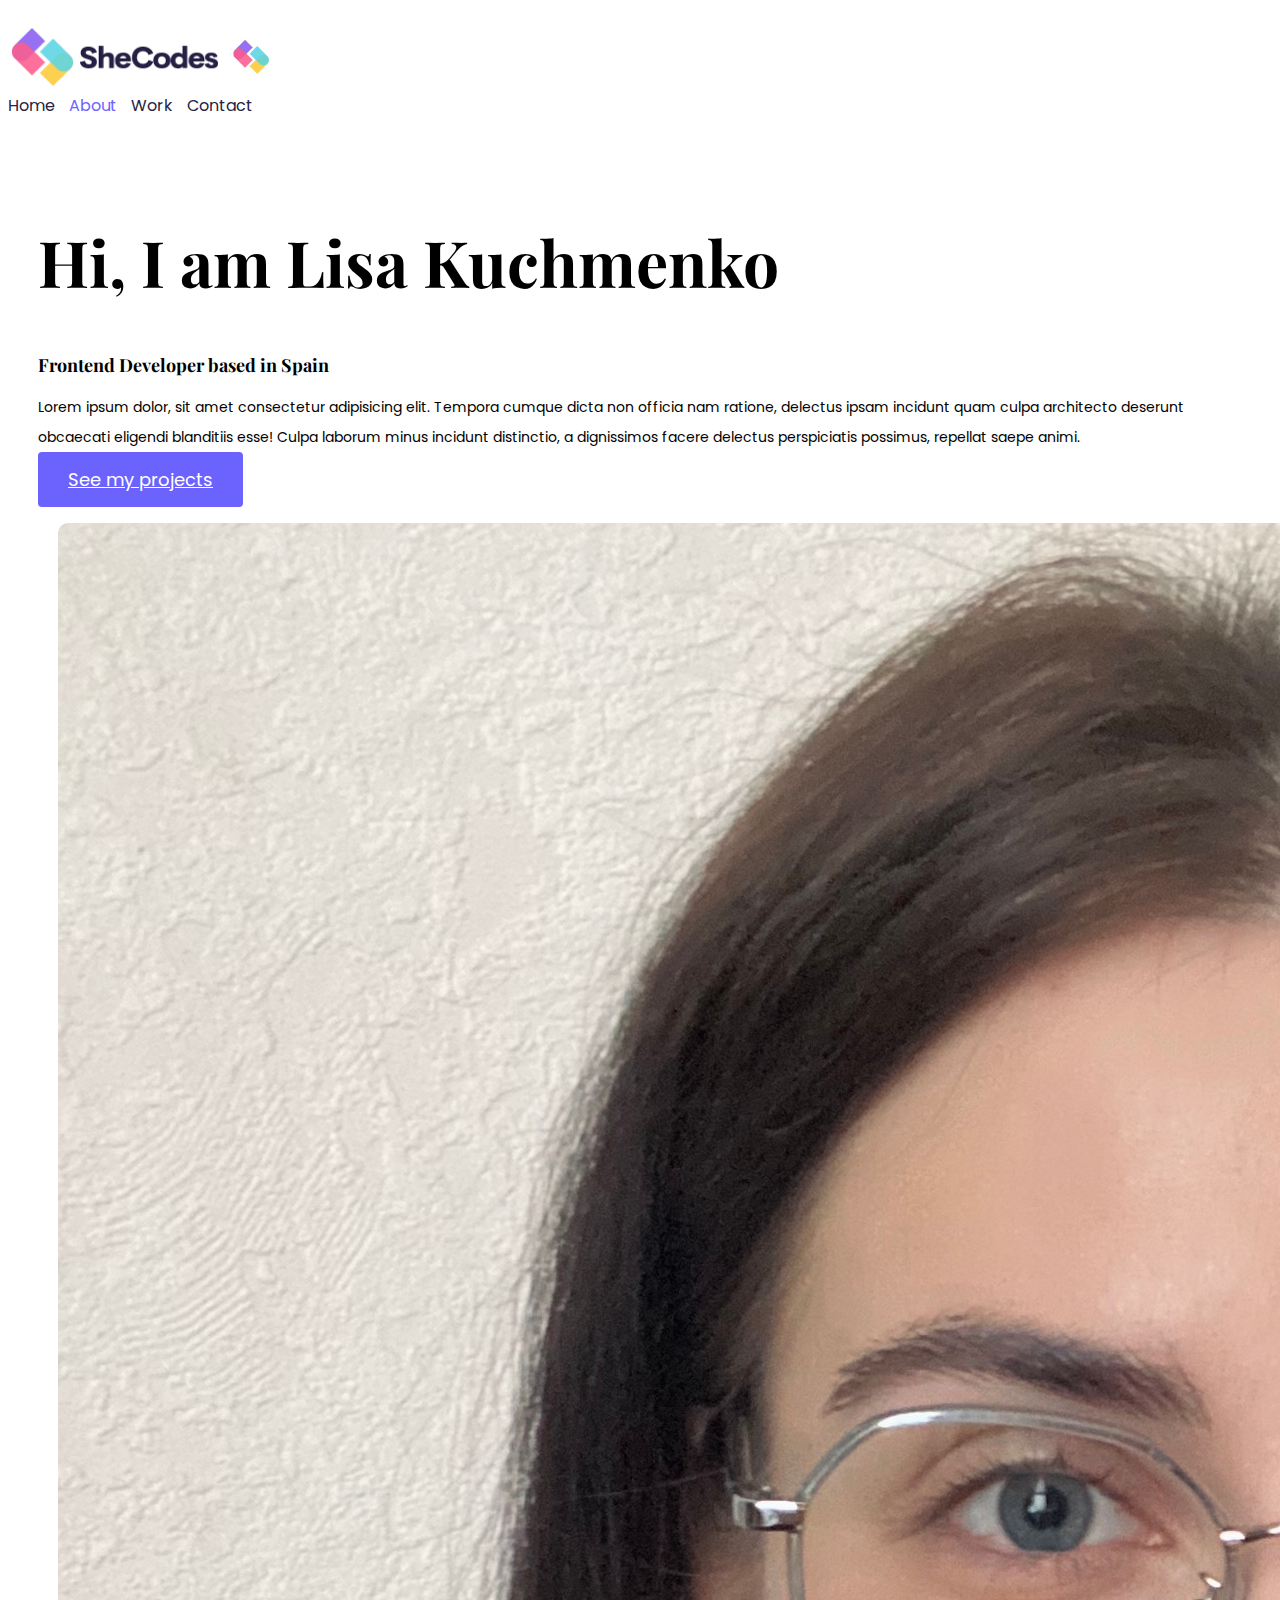
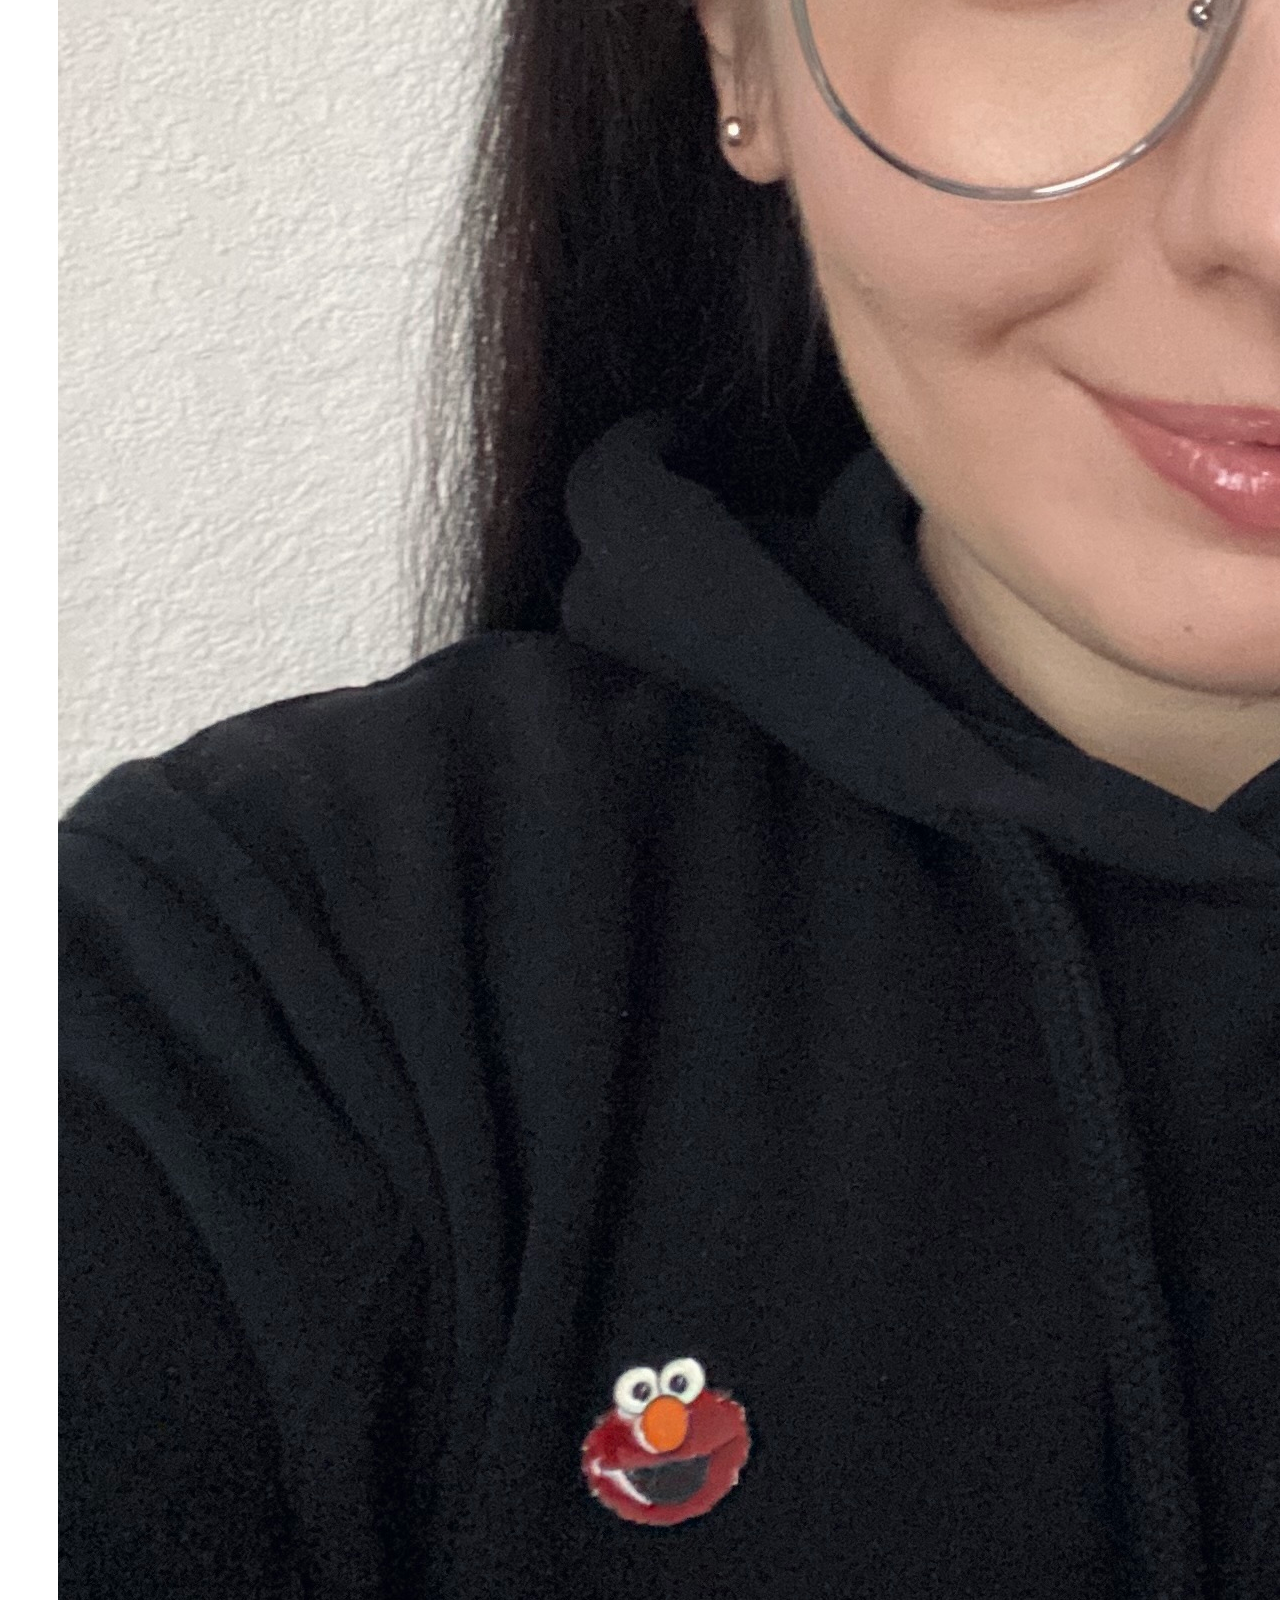
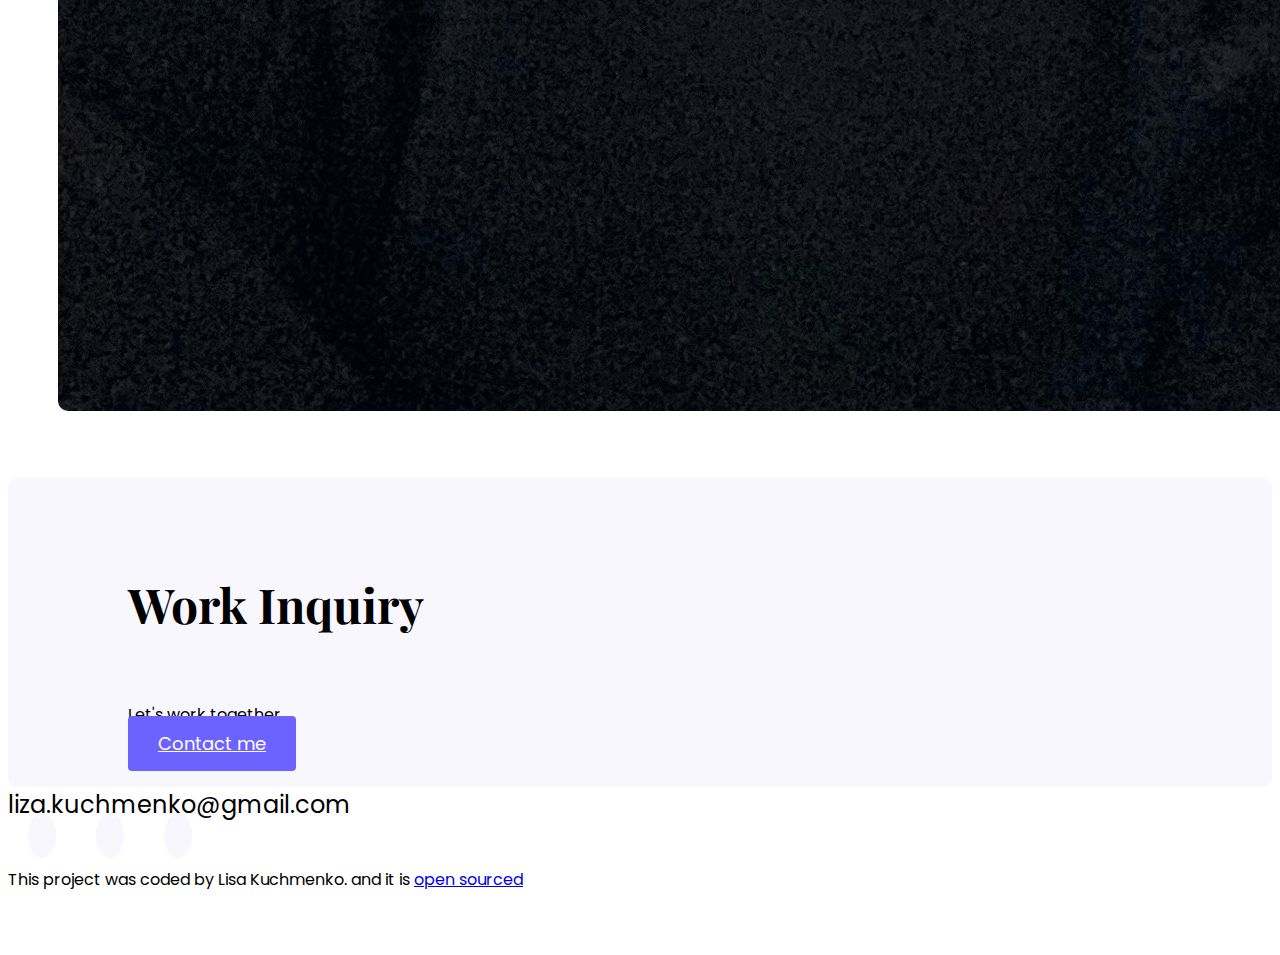
<file: about.html>
<!DOCTYPE html>
<html lang="en">
	<head>
		<meta charset="UTF-8" />
		<meta http-equiv="X-UA-Compatible" content="IE=edge" />
		<meta name="viewport" content="width=device-width, initial-scale=1.0" />
		<meta
			name="description"
			content="Details about front-end developer Lisa Kuchmenko"
		/>
		<link
			href="https://cdn.jsdelivr.net/npm/bootstrap@5.0.2/dist/css/bootstrap.min.css"
			rel="stylesheet"
			integrity="sha384-EVSTQN3/azprG1Anm3QDgpJLIm9Nao0Yz1ztcQTwFspd3yD65VohhpuuCOmLASjC"
			crossorigin="anonymous"
		/>
		<script
			src="https://cdn.jsdelivr.net/npm/bootstrap@5.0.2/dist/js/bootstrap.bundle.min.js"
			integrity="sha384-MrcW6ZMFYlzcLA8Nl+NtUVF0sA7MsXsP1UyJoMp4YLEuNSfAP+JcXn/tWtIaxVXM"
			crossorigin="anonymous"
		></script>
		<link rel="preconnect" href="https://fonts.googleapis.com" />
		<link rel="preconnect" href="https://fonts.gstatic.com" crossorigin />
		<link
			href="https://fonts.googleapis.com/css2?family=Poppins:wght@500;700&display=swap"
			rel="stylesheet"
		/>
		<link rel="preconnect" href="https://fonts.googleapis.com" />
		<link rel="preconnect" href="https://fonts.gstatic.com" crossorigin />
		<link
			href="https://fonts.googleapis.com/css2?family=Playfair+Display:wght@700&family=Poppins:wght@500;700&display=swap"
			rel="stylesheet"
		/>
		<link
			rel="stylesheet"
			href="https://cdnjs.cloudflare.com/ajax/libs/font-awesome/6.1.1/css/all.min.css"
			integrity="sha512-KfkfwYDsLkIlwQp6LFnl8zNdLGxu9YAA1QvwINks4PhcElQSvqcyVLLD9aMhXd13uQjoXtEKNosOWaZqXgel0g=="
			crossorigin="anonymous"
			referrerpolicy="no-referrer"
		/>
		<link rel="stylesheet" href="styles/style.css" />
		<title>About front-end developer Lisa Kuchmenko</title>
	</head>
	<body>
		<div class="container">
			<nav class="d-flex justify-content-between">
				<a href="/" title="homepage"
					><img
						src="images/logo.png"
						alt="logo"
						class="logo d-none d-md-block" />
					<img
						src="images/small-logo.jpeg"
						alt="small logo"
						class="small-logo d-block d-md-none"
				/></a>
				<ul class="d-flex align-items-center">
					<li><a href="/" title="homepage">Home</a></li>
					<li class="active">
						<a href="/about.html" title="about me">About</a>
					</li>
					<li><a href="/work.html" title="my projects">Work</a></li>
					<li><a href="/contact.html" title="contact details">Contact</a></li>
				</ul>
			</nav>
		</div>
		<div class="content-container container">
			<div class="row">
				<div class="col-lg-6">
					<div class="content">
						<h1 class="mb-4">Hi, I am Lisa Kuchmenko</h1>
						<h2 class="mb-4">Frontend Developer based in Spain</h2>
						<p class="mb-5">
							Lorem ipsum dolor, sit amet consectetur adipisicing elit. Tempora
							cumque dicta non officia nam ratione, delectus ipsam incidunt quam
							culpa architecto deserunt obcaecati eligendi blanditiis esse!
							Culpa laborum minus incidunt distinctio, a dignissimos facere
							delectus perspiciatis possimus, repellat saepe animi.
						</p>
						<a href="/work.html" class="btn btn-branding">See my projects</a>
					</div>
				</div>
				<div class="col-lg-6">
					<img
						src="images/avatar.jpg"
						alt="avatar photo"
						class="img-fluid avatar"
					/>
				</div>
			</div>
			<footer>
				<div
					class="contact-box d-flex justify-content-between mb-5 d-none d-md-flex"
				>
					<div>
						<h4>Work Inquiry</h4>
						<p>Let's work together</p>
					</div>
					<div class="align-self-center">
						<a
							href="/contact.html"
							class="btn btn-branding"
							title="contact details"
							>Contact me</a
						>
					</div>
				</div>
				<div class="d-flex justify-content-center mb-5">
					<a
						href="mailto:liza.kuchmenko@gmail.com"
						class="email-link"
						title="contact email"
						>liza.kuchmenko@gmail.com</a
					>
				</div>
				<div class="social-links d-flex justify-content-center">
					<a
						href="https://github.com/lisakuchmenko"
						target="_blank"
						title="GitHub profile"
						><i class="fa-brands fa-github"></i
					></a>
					<a
						href="https://www.facebook.com/elizabeth.kuchmenko"
						target="_blank"
						title="Facebook profile"
						><i class="fa-brands fa-facebook"></i></a
					><a
						href="https://twitter.com/liza_kuchmenko"
						target="_blank"
						title="Twitter profile"
						><i class="fa-brands fa-twitter"></i
					></a>
				</div>
				<p class="text-center mt-5 text-muted">
					This project was coded by Lisa Kuchmenko. and it is
					<a
						href="https://github.com/lisakuchmenko/portfolio-project"
						target="_blank"
						title="project on GitHub"
						>open sourced</a
					>
				</p>
			</footer>
		</div>
	</body>
</html>
</file>
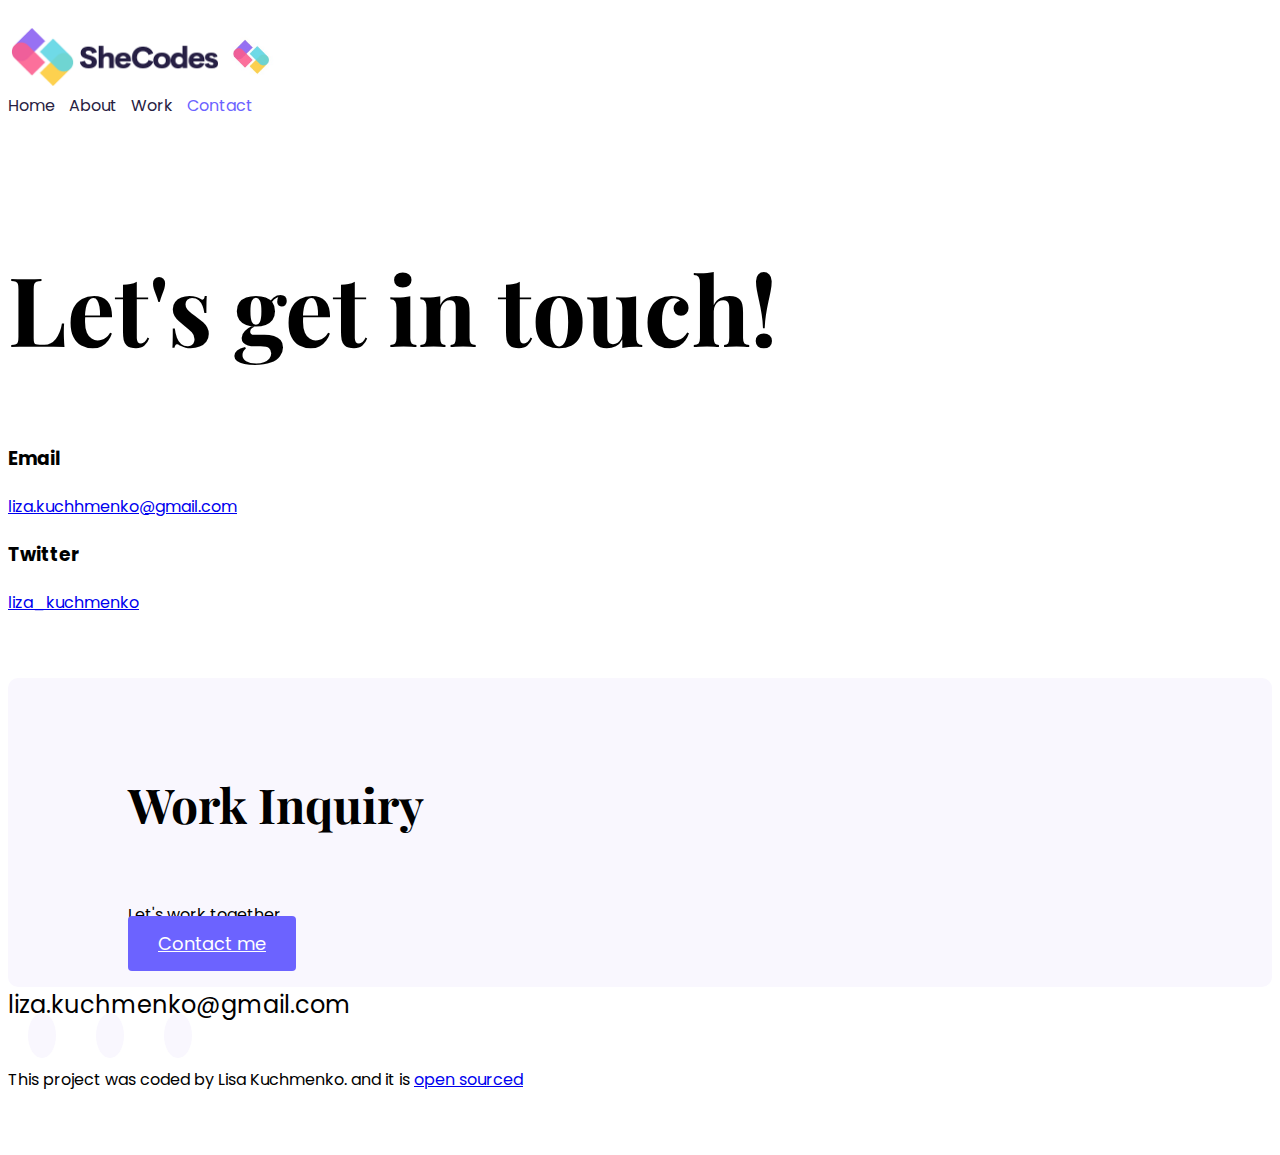
<file: contact.html>
<!DOCTYPE html>
<html lang="en">
	<head>
		<meta charset="UTF-8" />
		<meta http-equiv="X-UA-Compatible" content="IE=edge" />
		<meta name="viewport" content="width=device-width, initial-scale=1.0" />
		<meta
			name="description"
			content="Contact details and social media of front-end developer Lisa Kuchmenko"
		/>
		<link
			href="https://cdn.jsdelivr.net/npm/bootstrap@5.0.2/dist/css/bootstrap.min.css"
			rel="stylesheet"
			integrity="sha384-EVSTQN3/azprG1Anm3QDgpJLIm9Nao0Yz1ztcQTwFspd3yD65VohhpuuCOmLASjC"
			crossorigin="anonymous"
		/>
		<script
			src="https://cdn.jsdelivr.net/npm/bootstrap@5.0.2/dist/js/bootstrap.bundle.min.js"
			integrity="sha384-MrcW6ZMFYlzcLA8Nl+NtUVF0sA7MsXsP1UyJoMp4YLEuNSfAP+JcXn/tWtIaxVXM"
			crossorigin="anonymous"
		></script>
		<link rel="preconnect" href="https://fonts.googleapis.com" />
		<link rel="preconnect" href="https://fonts.gstatic.com" crossorigin />
		<link
			href="https://fonts.googleapis.com/css2?family=Poppins:wght@500;700&display=swap"
			rel="stylesheet"
		/>
		<link rel="preconnect" href="https://fonts.googleapis.com" />
		<link rel="preconnect" href="https://fonts.gstatic.com" crossorigin />
		<link
			href="https://fonts.googleapis.com/css2?family=Playfair+Display:wght@700&family=Poppins:wght@500;700&display=swap"
			rel="stylesheet"
		/>
		<link
			rel="stylesheet"
			href="https://cdnjs.cloudflare.com/ajax/libs/font-awesome/6.1.1/css/all.min.css"
			integrity="sha512-KfkfwYDsLkIlwQp6LFnl8zNdLGxu9YAA1QvwINks4PhcElQSvqcyVLLD9aMhXd13uQjoXtEKNosOWaZqXgel0g=="
			crossorigin="anonymous"
			referrerpolicy="no-referrer"
		/>
		<link rel="stylesheet" href="styles/style.css" />
		<title>Contact details of Lisa Kuchmenko</title>
	</head>
	<body>
		<div class="container">
			<nav class="d-flex justify-content-between">
				<a href="/" title="homepage"
					><img
						src="images/logo.png"
						alt="logo"
						class="logo d-none d-md-block" />
					<img
						src="images/small-logo.jpeg"
						alt="small logo"
						class="small-logo d-block d-md-none"
				/></a>
				<ul class="d-flex align-items-center">
					<li><a href="/" title="homepage">Home</a></li>
					<li><a href="/about.html" title="about me">About</a></li>
					<li><a href="/work.html" title="my projects">Work</a></li>
					<li class="active">
						<a href="/contact.html" title="contact details">Contact</a>
					</li>
				</ul>
			</nav>
		</div>
		<div class="content-container container">
			<h1 class="mb-5">Let's get in touch!</h1>
			<h3>Email</h3>
			<p>
				<a href="mailto:liza.kuchmenko@gmail.com">liza.kuchhmenko@gmail.com</a>
			</p>
			<h3>Twitter</h3>
			<p>
				<a href="https://twitter.com/liza_kuchmenko" target="_blank"
					>liza_kuchmenko</a
				>
			</p>
			<footer>
				<div
					class="contact-box d-flex justify-content-between mb-5 d-none d-md-flex"
				>
					<div>
						<h4>Work Inquiry</h4>
						<p>Let's work together</p>
					</div>
					<div class="align-self-center">
						<a
							href="/contact.html"
							class="btn btn-branding"
							title="contact details"
							>Contact me</a
						>
					</div>
				</div>
				<div class="d-flex justify-content-center mb-5">
					<a
						href="mailto:liza.kuchmenko@gmail.com"
						class="email-link"
						title="contact email"
						>liza.kuchmenko@gmail.com</a
					>
				</div>
				<div class="social-links d-flex justify-content-center">
					<a
						href="https://github.com/lisakuchmenko"
						target="_blank"
						title="GitHub profile"
						><i class="fa-brands fa-github"></i
					></a>
					<a
						href="https://www.facebook.com/elizabeth.kuchmenko"
						target="_blank"
						title="Facebook profile"
						><i class="fa-brands fa-facebook"></i></a
					><a
						href="https://twitter.com/liza_kuchmenko"
						target="_blank"
						title="Twitter profile"
						><i class="fa-brands fa-twitter"></i
					></a>
				</div>
				<p class="text-center mt-5 text-muted">
					This project was coded by Lisa Kuchmenko. and it is
					<a
						href="https://github.com/lisakuchmenko/portfolio-project"
						target="_blank"
						title="project on GitHub"
						>open sourced</a
					>
				</p>
			</footer>
		</div>
	</body>
</html>
</file>
<file: styles/style.css>
:root {
	--branding-color: #6c63ff;
	--secondary-color: #f9f7fe;
	--default-font-family: 'Poppins', sans-serif;
	--secondary-font: 'Playfair Display', serif;
}

body {
	font-family: var(--default-font-family);
}

h1 {
	font-family: var(--secondary-font);
	font-size: 96px;
	font-weight: bold;
	line-height: 1.5;
}

.hero {
	padding: 120px 20px;
	background-color: var(--secondary-color);
	text-align: center;
}

.hero p {
	margin: 0;
	font-size: 36px;
	font-weight: bold;
	color: #272142;
}

.hero h3 {
	font-size: 24px;
}

.btn-branding {
	padding: 15px 30px;
	background-color: var(--branding-color);
	border-radius: 4px;
	color: #fff;
	font-size: 18px;
	line-height: 27px;
}

h2 {
	font-family: var(--secondary-font);
	font-size: 64px;
}

p {
	font-size: 16px;
	line-height: 30px;
}

.btn-branding-outline {
	padding: 15px 30px;
	color: var(--branding-color);
	border: 1px solid var(--branding-color);
	border-radius: 4px;
	font-size: 18px;
	line-height: 27px;
}

.project-description {
	padding: 120px 60px;
}

/* About page*/
.content-container {
	padding: px 20px;
}
.content {
	margin: 30px;
}
.content h1 {
	font-size: 64px;
	line-height: 1.5;
}

.content h2 {
	font-size: 18px;
}

.content h3 {
	font-size: 24px;
	line-height: 1.5;
}

.content p {
	font-size: 14px;
}

.avatar {
	border-radius: 10px;
	margin-left: 50px;
}

.logo {
	max-width: 210px;
}

.small-logo {
	max-width: 58px;
}

nav {
	padding: 20px 0;
}

nav ul {
	padding: 0;
	margin: 0;
	height: 58px;
}

nav li {
	display: inline;
	list-style: none;
	padding-right: 10px;
}

nav li:last-child {
	padding-right: 0;
}
nav a {
	text-decoration: none;
	color: #272142;
	transition: all 0.15s ease-in-out;
}

nav a:hover,
nav li.active a {
	color: var(--branding-color);
}

footer {
	margin: 60px 0;
}

.contact-box {
	background-color: var(--secondary-color);
	padding: 30px 120px;
	border-radius: 10px;
}

.contact-box h4 {
	font-family: var(--secondary-font);
	font-size: 48px;
}

.contact-box p {
	margin: 0;
}

.email-link {
	text-decoration: none;
	color: black;
	font-size: 24px;
	text-align: center;
}

.email-link:hover {
	color: var(--branding-color);
}

.social-links a {
	margin: 0 20px;
	padding: 10px 14px;
	background-color: var(--secondary-color);
	color: var(--branding-color);
	border-radius: 50%;
	font-size: 18px;
	transition: all 0.15s ease-in-out;
}

.social-links a:hover {
	background-color: var(--branding-color);
	color: #fff;
}

@media only screen and (max-width: 1199px) {
	.project-description {
		padding: 50px 15px;
	}
}

@media only screen and (max-width: 992px) {
	h1 {
		font-size: 44px;
		line-height: 56px;
	}
	h2 {
		font-size: 42px;
	}

	.project-description {
		padding: 0 15px;
		text-align: center;
	}

	.content {
		text-align: center;
		padding: 0;
	}

	.content h1 {
		font-size: 44px;
	}

	.avatar {
		margin: 0;
	}

	nav a {
		font-size: 14px;
	}
}
</file>
